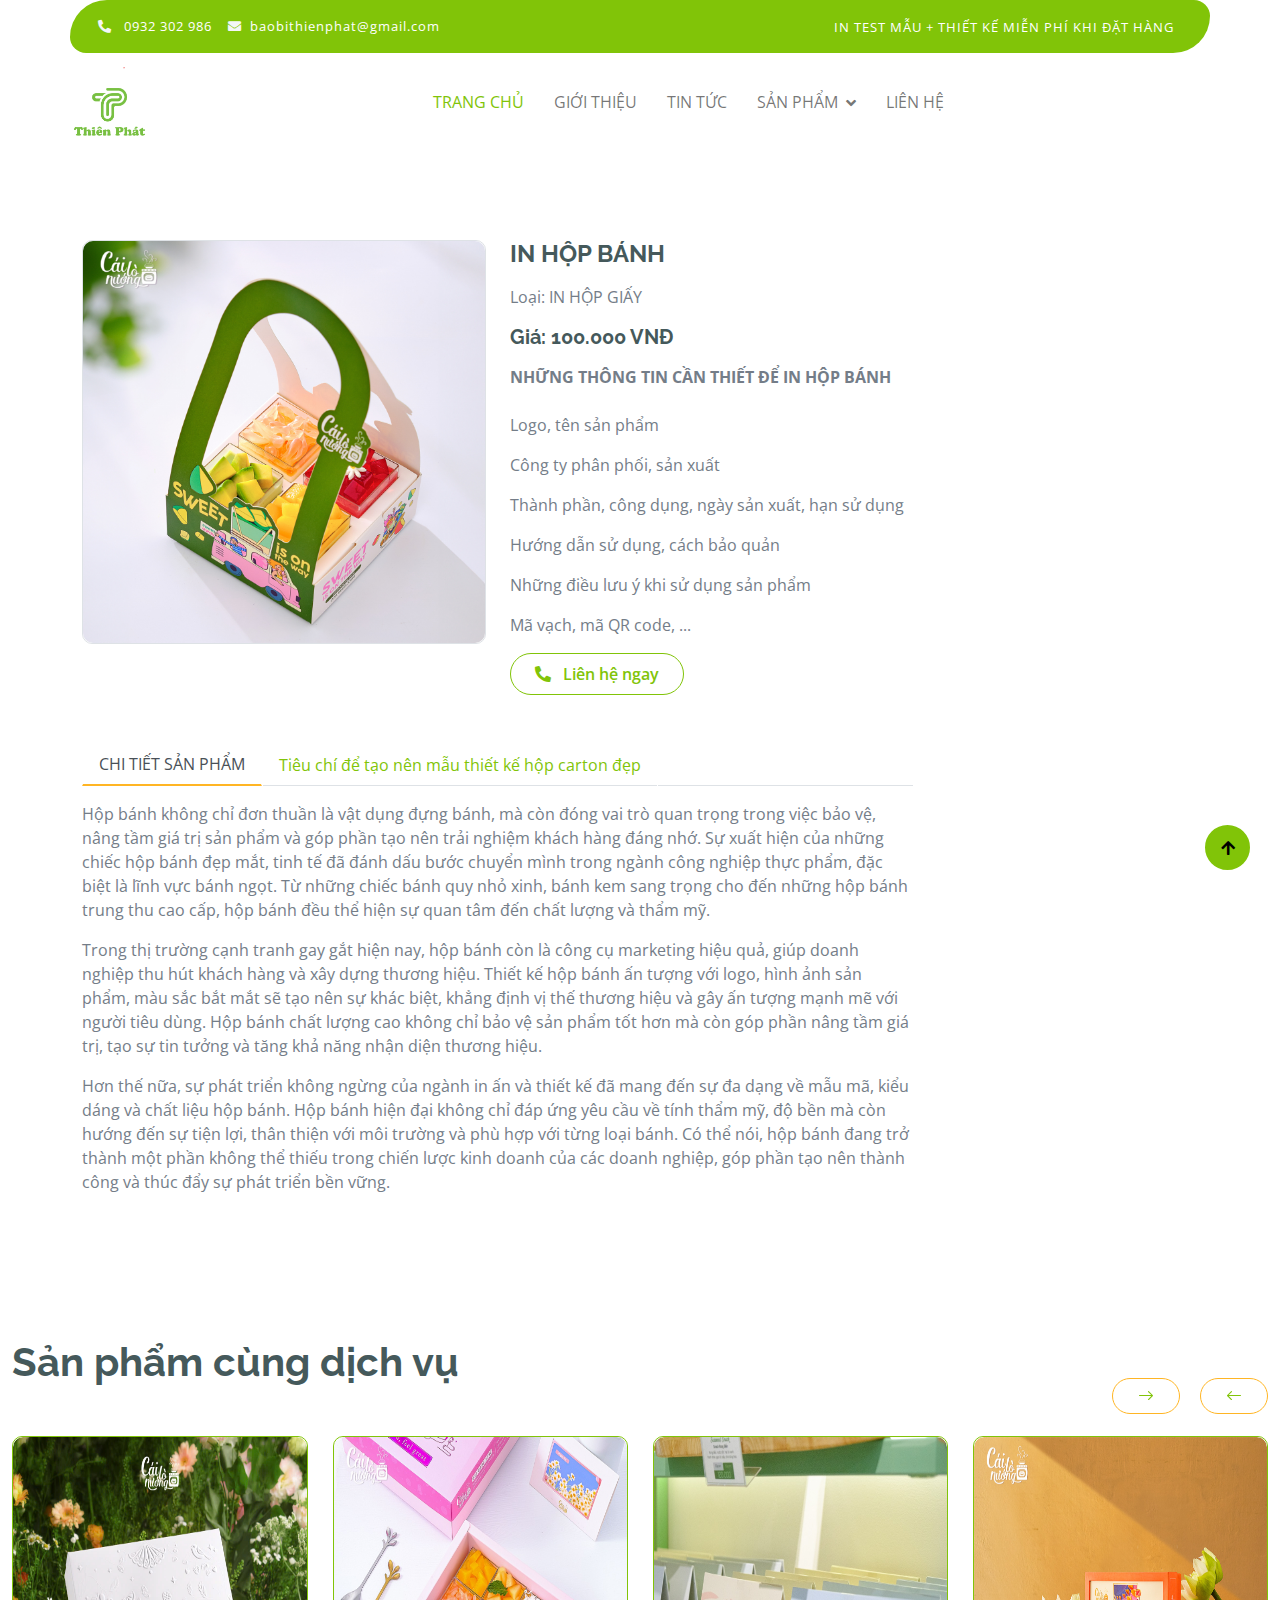
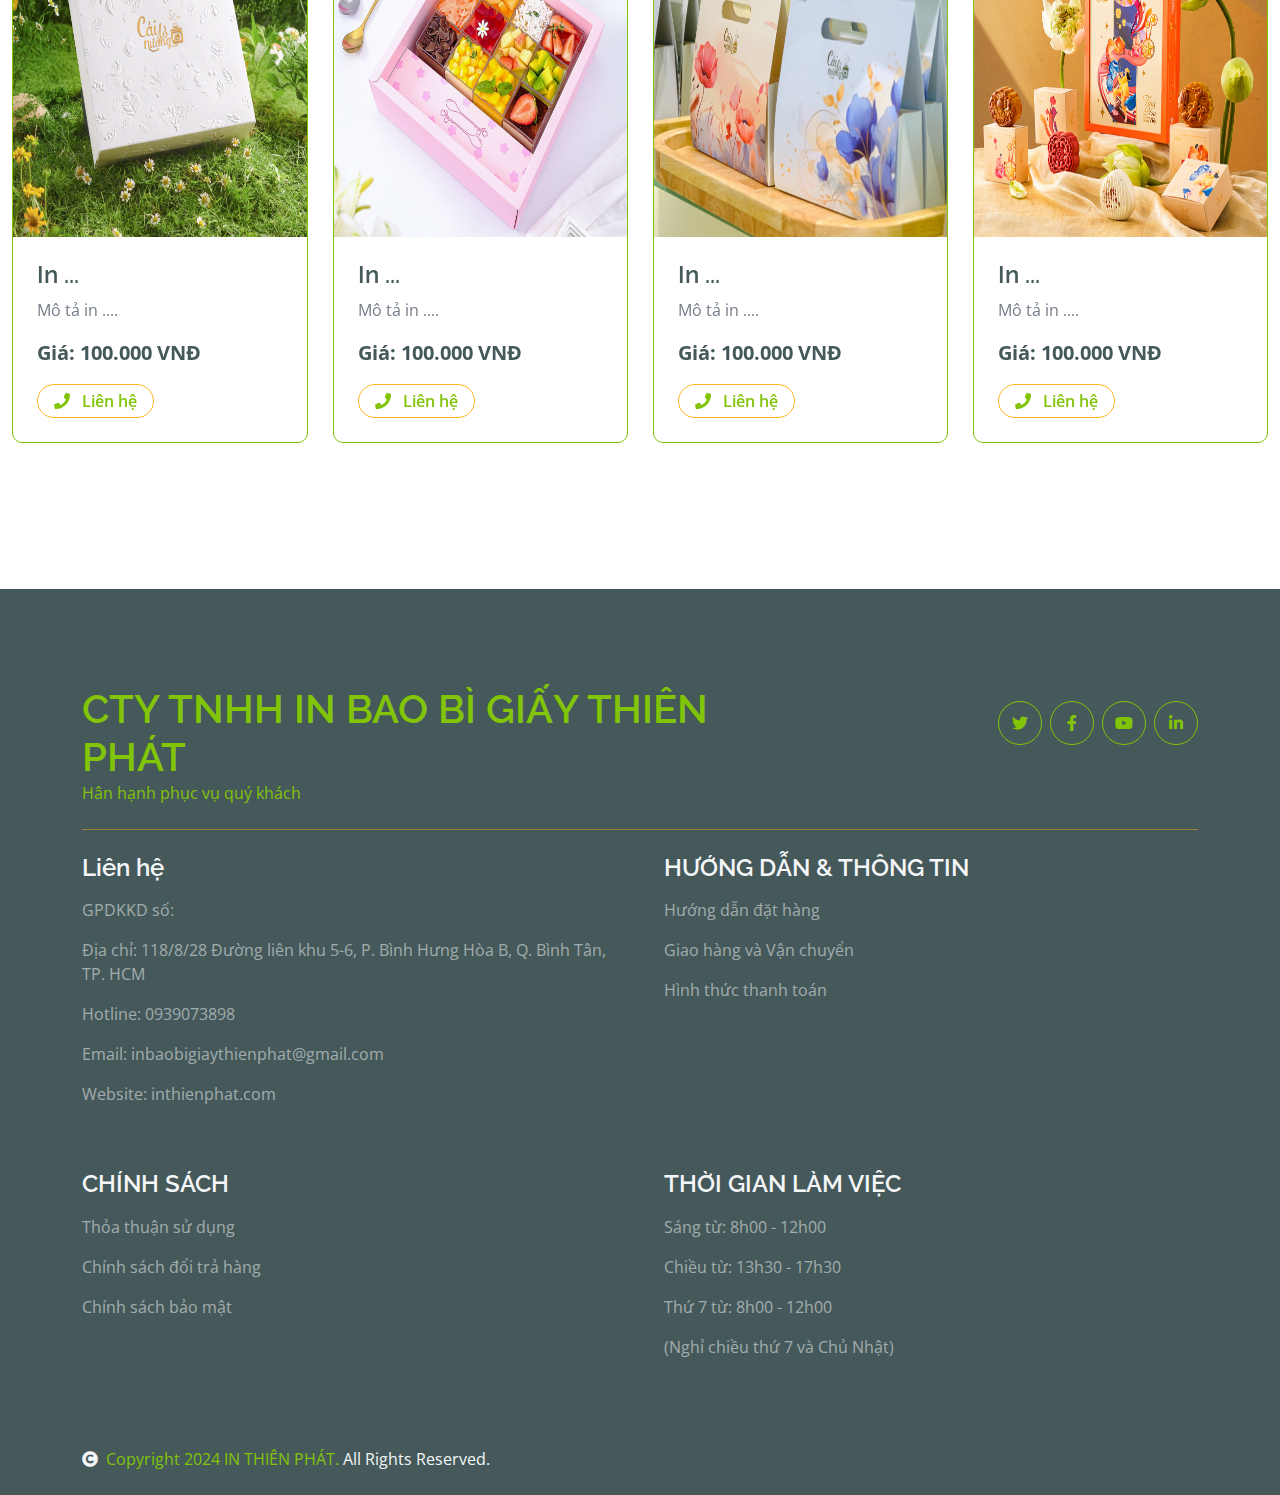
<file: hop-banh.html>
<!DOCTYPE html>
<html lang="en">

<head>
    <meta charset="utf-8">
    <title>Bao bì giấy thiên phát</title>
    <meta content="width=device-width, initial-scale=1.0" name="viewport">
    <meta content="" name="keywords">
    <meta content="" name="description">

    <!-- Google Web Fonts -->
    <link rel="preconnect" href="https://fonts.googleapis.com">
    <link rel="preconnect" href="https://fonts.gstatic.com" crossorigin>
    <link
        href="https://fonts.googleapis.com/css2?family=Open+Sans:wght@400;600&family=Raleway:wght@600;800&display=swap"
        rel="stylesheet">

    <!-- Icon Font Stylesheet -->
    <link rel="stylesheet" href="https://use.fontawesome.com/releases/v5.15.4/css/all.css" />
    <link href="https://cdn.jsdelivr.net/npm/bootstrap-icons@1.4.1/font/bootstrap-icons.css" rel="stylesheet">

    <!-- Libraries Stylesheet -->
    <link href="lib/lightbox/css/lightbox.min.css" rel="stylesheet">
    <link href="lib/owlcarousel/assets/owl.carousel.min.css" rel="stylesheet">


    <!-- Customized Bootstrap Stylesheet -->
    <link href="css/bootstrap.min.css" rel="stylesheet">

    <!-- Template Stylesheet -->
    <link href="css/style.css" rel="stylesheet">
</head>

<body>

    <!-- Spinner Start -->
    <div id="spinner"
        class="show w-100 vh-100 bg-white position-fixed translate-middle top-50 start-50  d-flex align-items-center justify-content-center">
        <div class="spinner-grow text-primary" role="status"></div>
    </div>
    <!-- Spinner End -->


    <!-- Navbar start -->
    <!-- Navbar start -->
    <div class="container-fluid fixed-top">
        <div class="container topbar bg-primary d-none d-lg-block">
            <div class="d-flex justify-content-between">
                <div class="top-info ps-2">
                    <small class="me-3"><i class="fas fa-phone-alt me-2 text-light"></i> <a href="#"
                            class="text-white">0932 302 986</a></small>
                    <small class="me-3"><i class="fas fa-envelope me-2 text-light"></i><a href="#"
                            class="text-white">baobithienphat@gmail.com</a></small>
                </div>
                <div class="top-link pe-2">
                    <a href="#" class="text-white"><small class="text-white mx-2">IN TEST MẪU + THIẾT KẾ MIỄN PHÍ KHI
                            ĐẶT HÀNG</small></a>
                </div>
            </div>
        </div>
        <div class="container px-0">
            <nav class="navbar navbar-light bg-white navbar-expand-xl">
                <a href="index.html" class="navbar-brand">
                    <img width="80px" src="img/logo.png" alt="Logo" class="img-fluid">
                </a>
                <button class="navbar-toggler py-2 px-3" type="button" data-bs-toggle="collapse"
                    data-bs-target="#navbarCollapse">
                    <span class="fa fa-bars text-primary"></span>
                </button>
                <div class="collapse navbar-collapse bg-white" id="navbarCollapse">
                    <div class="navbar-nav mx-auto">
                        <a href="index.html" class="nav-item nav-link active">TRANG CHỦ</a>
                        <a href="#" class="nav-item nav-link">GIỚI THIỆU</a>
                        <a href="#" class="nav-item nav-link">TIN TỨC</a>
                        <div class="nav-item dropdown">
                            <a href="#" class="nav-link dropdown-toggle" data-bs-toggle="dropdown">SẢN PHẨM</a>
                            <div class="dropdown-menu m-0 bg-primary rounded-0">
                                <a href="#" class="dropdown-item">In hộp giấy</a>
                                <a href="#" class="dropdown-item">In túi giấy</a>
                                <a href="#" class="dropdown-item">Sản phẩm khác</a>
                            </div>
                        </div>
                        <a href="#" class="nav-item nav-link">LIÊN HỆ</a>
                    </div>
                </div>
            </nav>
        </div>
    </div>
    <!-- Navbar End -->
    <!-- Navbar End -->


    <!-- Modal Search Start -->
    <div class="modal fade" id="searchModal" tabindex="-1" aria-labelledby="exampleModalLabel" aria-hidden="true">
        <div class="modal-dialog modal-fullscreen">
            <div class="modal-content rounded-0">
                <div class="modal-header">
                    <h5 class="modal-title" id="exampleModalLabel">Search by keyword</h5>
                    <button type="button" class="btn-close" data-bs-dismiss="modal" aria-label="Close"></button>
                </div>
                <div class="modal-body d-flex align-items-center">
                    <div class="input-group w-75 mx-auto d-flex">
                        <input type="search" class="form-control p-3" placeholder="keywords"
                            aria-describedby="search-icon-1">
                        <span id="search-icon-1" class="input-group-text p-3"><i class="fa fa-search"></i></span>
                    </div>
                </div>
            </div>
        </div>
    </div>
    <!-- Modal Search End -->


    <!-- Single Page Header start -->
    <div class="container-fluid py-5">
    </div>
    <!-- Single Page Header End -->


    <!-- Single Product Start -->
    <div class="container-fluid py-5 mt-5">
        <div class="container py-5">
            <div class="row g-4 mb-5">
                <div class="col-lg-8 col-xl-9">
                    <div class="row g-4">
                        <div class="col-lg-6">
                            <div class="border rounded">
                                <a href="#">
                                    <img src="img/hộp giấy/2.HỘP BÁNH/1.jpg" class="img-fluid rounded" alt="Image">
                                </a>
                            </div>
                        </div>
                        <div class="col-lg-6">
                            <h4 class="fw-bold mb-3">IN HỘP BÁNH</h4>
                            <p class="mb-3">Loại: IN HỘP GIẤY</p>
                            <h5 class="fw-bold mb-3">Giá: 100.000 VNĐ</h5>
                            <b>NHỮNG THÔNG TIN CẦN THIẾT ĐỂ IN HỘP BÁNH</b>
                            <br>
                            <br>
                            <p>Logo, tên sản phẩm</p>
                            <p>Công ty phân phối, sản xuất</p>
                            <p>Thành phần, công dụng, ngày sản xuất, hạn sử dụng</p>
                            <p>Hướng dẫn sử dụng, cách bảo quản</p>
                            <p>Những điều lưu ý khi sử dụng sản phẩm</p>
                            <p>Mã vạch, mã QR code, ...</p>
                            <a href="#" class="btn border border-primary rounded-pill px-4 py-2 mb-4 text-primary"><i
                                    class="fa fa-phone-alt me-2 text-primary"></i> Liên hệ ngay</a>
                        </div>
                        <div class="col-lg-12">
                            <nav>
                                <div class="nav nav-tabs mb-3">
                                    <button class="nav-link active border-white border-bottom-0" type="button"
                                        role="tab" id="nav-about-tab" data-bs-toggle="tab" data-bs-target="#nav-about"
                                        aria-controls="nav-about" aria-selected="true">CHI TIẾT SẢN PHẨM</button>
                                    <button class="nav-link border-white border-bottom-0" type="button" role="tab"
                                        id="nav-mission-tab" data-bs-toggle="tab" data-bs-target="#nav-mission"
                                        aria-controls="nav-mission" aria-selected="false">Tiêu chí để tạo nên mẫu thiết
                                        kế hộp carton đẹp</button>
                                </div>
                            </nav>
                            <div class="tab-content mb-5">
                                <div class="tab-pane active" id="nav-about" role="tabpanel"
                                    aria-labelledby="nav-about-tab">
                                    <p>Hộp bánh không chỉ đơn thuần là vật dụng đựng bánh, mà còn đóng vai trò quan
                                        trọng trong việc bảo vệ, nâng tầm giá trị sản phẩm và góp phần tạo nên trải
                                        nghiệm khách hàng đáng nhớ. Sự xuất hiện của những chiếc hộp bánh đẹp mắt, tinh
                                        tế đã đánh dấu bước chuyển mình trong ngành công nghiệp thực phẩm, đặc biệt là
                                        lĩnh vực bánh ngọt. Từ những chiếc bánh quy nhỏ xinh, bánh kem sang trọng cho
                                        đến những hộp bánh trung thu cao cấp, hộp bánh đều thể hiện sự quan tâm đến chất
                                        lượng và thẩm mỹ. </p>
                                    <p>Trong thị trường cạnh tranh gay gắt hiện nay, hộp bánh còn là công cụ marketing
                                        hiệu quả, giúp doanh nghiệp thu hút khách hàng và xây dựng thương hiệu. Thiết kế
                                        hộp bánh ấn tượng với logo, hình ảnh sản phẩm, màu sắc bắt mắt sẽ tạo nên sự
                                        khác biệt, khẳng định vị thế thương hiệu và gây ấn tượng mạnh mẽ với người tiêu
                                        dùng. Hộp bánh chất lượng cao không chỉ bảo vệ sản phẩm tốt hơn mà còn góp phần
                                        nâng tầm giá trị, tạo sự tin tưởng và tăng khả năng nhận diện thương hiệu.</p>
                                    <P>Hơn thế nữa, sự phát triển không ngừng của ngành in ấn và thiết kế đã mang đến sự
                                        đa dạng về mẫu mã, kiểu dáng và chất liệu hộp bánh. Hộp bánh hiện đại không chỉ
                                        đáp ứng yêu cầu về tính thẩm mỹ, độ bền mà còn hướng đến sự tiện lợi, thân thiện
                                        với môi trường và phù hợp với từng loại bánh. Có thể nói, hộp bánh đang trở
                                        thành một phần không thể thiếu trong chiến lược kinh doanh của các doanh nghiệp,
                                        góp phần tạo nên thành công và thúc đẩy sự phát triển bền vững.</P>
                                </div>
                                <div class="tab-pane" id="nav-mission" role="tabpanel"
                                    aria-labelledby="nav-mission-tab">
                                    <div class="d-flex">
                                        <div class="">
                                            <div class="d-flex justify-content-between">
                                                <h5>Kích thước:</h5>
                                            </div>
                                            <p> Kích thước hộp phải vừa vặn với bánh, không quá rộng cũng không quá
                                                chật. Hộp vừa vặn giúp bảo vệ bánh tốt hơn, tránh xô lệch, va đập trong
                                                quá trình vận chuyển. Cần có nhiều kích thước hộp để phù hợp với các
                                                loại bánh và số lượng bánh khác nhau.</p>
                                        </div>
                                    </div>
                                    <div class="d-flex">
                                        <div class="">
                                            <div class="d-flex justify-content-between">
                                                <h5>Màu sắc:</h5>
                                            </div>
                                            <p class="text-dark">Màu sắc cần phù hợp với loại bánh, phong cách thương
                                                hiệu và đối tượng khách hàng mục tiêu. Ngoài ra màu sắc cần làm nổi bật
                                                logo, thương hiệu và thông tin trên hộp bánh.</p>
                                        </div>
                                    </div>
                                    <div class="d-flex">
                                        <div class="d-flex">
                                            <div class="">
                                                <div class="d-flex justify-content-between">
                                                    <h5>Kiểu dáng:</h5>
                                                </div>
                                                <p class="text-dark">Có nhiều kiểu dáng hộp bánh khác nhau như hộp âm
                                                    dương, hộp nắp gài, hộp có quai xách, hộp cửa sổ,... Lựa chọn kiểu
                                                    dáng phù hợp với loại bánh và nhu cầu sử dụng. Kiểu dáng hộp cần đảm
                                                    bảo dễ đóng mở, dễ sử dụng và bảo quản bánh tốt.</p>
                                            </div>
                                        </div>
                                    </div>
                                    <div class="d-flex">
                                        <div class="d-flex">
                                            <div class="">
                                                <div class="d-flex justify-content-between">
                                                    <h5>Font chữ:</h5>
                                                </div>
                                                <p class="text-dark">Font chữ trên hộp carton cần rõ ràng, dễ đọc, thể
                                                    hiện đầy đủ thông tin cần thiết về sản phẩm, thương hiệu và hướng
                                                    dẫn sử dụng. Font chữ phù hợp góp phần tạo nên sự chuyên nghiệp,
                                                    tăng tính thẩm mỹ và giúp khách hàng dễ dàng tiếp nhận thông tin.
                                                </p>
                                            </div>
                                        </div>
                                    </div>
                                    <div class="d-flex">
                                        <div class="d-flex">
                                            <div class="">
                                                <div class="d-flex justify-content-between">
                                                    <h5>Chất liệu:</h5>
                                                </div>
                                                <p class="text-dark">Công nghệ in ấn phải đảm bảo hình ảnh sắc nét, màu
                                                    sắc trung thực, sống động. Lựa chọn công nghệ in ấn phù hợp với yêu
                                                    cầu thiết kế và chất liệu hộp bánh.
                                                </p>
                                            </div>
                                        </div>
                                    </div>
                                    <div class="d-flex">
                                        <div class="d-flex">
                                            <div class="">
                                                <div class="d-flex justify-content-between">
                                                    <h5>Gia công sau in:</h5>
                                                </div>
                                                <p class="text-dark">Các kỹ thuật gia công sau in như cán màng bóng/mờ,
                                                    ép kim, UV định hình,... giúp tăng tính thẩm mỹ, độ bền và giá trị
                                                    cho hộp bánh. Lựa chọn kỹ thuật gia công sau in phù hợp với chất
                                                    liệu và thiết kế hộp bánh.
                                                </p>
                                            </div>
                                        </div>
                                    </div>
                                </div>
                            </div>
                        </div>
                    </div>
                </div>
            </div>
        </div>
        <h1 class="fw-bold mb-0">Sản phẩm cùng dịch vụ</h1>
        <div class="vesitable">
            <div class="owl-carousel vegetable-carousel justify-content-center">
                <div class="border border-primary rounded position-relative vesitable-item">
                    <div class="vesitable-img">
                        <img src="img/hộp giấy/2.HỘP BÁNH/2.jpg" class="img-fluid w-100 rounded-top" alt="">
                    </div>
                    <div class="p-4 pb-0 rounded-bottom">
                        <h4>In ...</h4>
                        <p>Mô tả in ....</p>
                        <div class="d-flex justify-content-between flex-lg-wrap">
                            <p class="text-dark fs-5 fw-bold">Giá: 100.000 VNĐ</p>
                            <a href="#" class="btn border border-secondary rounded-pill px-3 py-1 mb-4 text-primary"><i
                                    class="fa fa-phone me-2 text-primary"></i> Liên hệ </a>
                        </div>
                    </div>
                </div>
                <div class="border border-primary rounded position-relative vesitable-item">
                    <div class="vesitable-img">
                        <img src="img/hộp giấy/2.HỘP BÁNH/3.jpg" class="img-fluid w-100 rounded-top" alt="">
                    </div>
                    <div class="p-4 pb-0 rounded-bottom">
                        <h4>In ...</h4>
                        <p>Mô tả in ....</p>
                        <div class="d-flex justify-content-between flex-lg-wrap">
                            <p class="text-dark fs-5 fw-bold">Giá: 100.000 VNĐ</p>
                            <a href="#" class="btn border border-secondary rounded-pill px-3 py-1 mb-4 text-primary"><i
                                    class="fa fa-phone me-2 text-primary"></i> Liên hệ </a>
                        </div>
                    </div>
                </div>
                <div class="border border-primary rounded position-relative vesitable-item">
                    <div class="vesitable-img">
                        <img src="img/hộp giấy/2.HỘP BÁNH/4.jpg" class="img-fluid w-100 rounded-top" alt="">
                    </div>
                    <div class="p-4 pb-0 rounded-bottom">
                        <h4>In ...</h4>
                        <p>Mô tả in ....</p>
                        <div class="d-flex justify-content-between flex-lg-wrap">
                            <p class="text-dark fs-5 fw-bold">Giá: 100.000 VNĐ</p>
                            <a href="#" class="btn border border-secondary rounded-pill px-3 py-1 mb-4 text-primary"><i
                                    class="fa fa-phone me-2 text-primary"></i> Liên hệ </a>
                        </div>
                    </div>
                </div>
                <div class="border border-primary rounded position-relative vesitable-item">
                    <div class="vesitable-img">
                        <img src="img/hộp giấy/2.HỘP BÁNH/5.jpg" class="img-fluid w-100 rounded-top" alt="">
                    </div>
                    <div class="p-4 pb-0 rounded-bottom">
                        <h4>In ...</h4>
                        <p>Mô tả in ....</p>
                        <div class="d-flex justify-content-between flex-lg-wrap">
                            <p class="text-dark fs-5 fw-bold">Giá: 100.000 VNĐ</p>
                            <a href="#" class="btn border border-secondary rounded-pill px-3 py-1 mb-4 text-primary"><i
                                    class="fa fa-phone me-2 text-primary"></i> Liên hệ </a>
                        </div>
                    </div>
                </div>
                <div class="border border-primary rounded position-relative vesitable-item">
                    <div class="vesitable-img">
                        <img src="img/hộp giấy/2.HỘP BÁNH/6.jpg" class="img-fluid w-100 rounded-top" alt="">
                    </div>
                    <div class="p-4 pb-0 rounded-bottom">
                        <h4>In ...</h4>
                        <p>Mô tả in ....</p>
                        <div class="d-flex justify-content-between flex-lg-wrap">
                            <p class="text-dark fs-5 fw-bold">Giá: 100.000 VNĐ</p>
                            <a href="#" class="btn border border-secondary rounded-pill px-3 py-1 mb-4 text-primary"><i
                                    class="fa fa-phone me-2 text-primary"></i> Liên hệ </a>
                        </div>
                    </div>
                </div>
                <div class="border border-primary rounded position-relative vesitable-item">
                    <div class="vesitable-img">
                        <img src="img/hộp giấy/2.HỘP BÁNH/7.jpg" class="img-fluid w-100 rounded-top" alt="">
                    </div>
                    <div class="p-4 pb-0 rounded-bottom">
                        <h4>In ...</h4>
                        <p>Mô tả in ....</p>
                        <div class="d-flex justify-content-between flex-lg-wrap">
                            <p class="text-dark fs-5 fw-bold">Giá: 100.000 VNĐ</p>
                            <a href="#" class="btn border border-secondary rounded-pill px-3 py-1 mb-4 text-primary"><i
                                    class="fa fa-phone me-2 text-primary"></i> Liên hệ </a>
                        </div>
                    </div>
                </div>
                <div class="border border-primary rounded position-relative vesitable-item">
                    <div class="vesitable-img">
                        <img src="img/hộp giấy/2.HỘP BÁNH/8.jpg" class="img-fluid w-100 rounded-top" alt="">
                    </div>
                    <div class="p-4 pb-0 rounded-bottom">
                        <h4>In ...</h4>
                        <p>Mô tả in ....</p>
                        <div class="d-flex justify-content-between flex-lg-wrap">
                            <p class="text-dark fs-5 fw-bold">Giá: 100.000 VNĐ</p>
                            <a href="#" class="btn border border-secondary rounded-pill px-3 py-1 mb-4 text-primary"><i
                                    class="fa fa-phone me-2 text-primary"></i> Liên hệ </a>
                        </div>
                    </div>
                </div>
                <div class="border border-primary rounded position-relative vesitable-item">
                    <div class="vesitable-img">
                        <img src="img/hộp giấy/2.HỘP BÁNH/9.jpg" class="img-fluid w-100 rounded-top" alt="">
                    </div>
                    <div class="p-4 pb-0 rounded-bottom">
                        <h4>In ...</h4>
                        <p>Mô tả in ....</p>
                        <div class="d-flex justify-content-between flex-lg-wrap">
                            <p class="text-dark fs-5 fw-bold">Giá: 100.000 VNĐ</p>
                            <a href="#" class="btn border border-secondary rounded-pill px-3 py-1 mb-4 text-primary"><i
                                    class="fa fa-phone me-2 text-primary"></i> Liên hệ </a>
                        </div>
                    </div>
                </div>
                <div class="border border-primary rounded position-relative vesitable-item">
                    <div class="vesitable-img">
                        <img src="img/hộp giấy/2.HỘP BÁNH/10.jpg" class="img-fluid w-100 rounded-top" alt="">
                    </div>
                    <div class="p-4 pb-0 rounded-bottom">
                        <h4>In ...</h4>
                        <p>Mô tả in ....</p>
                        <div class="d-flex justify-content-between flex-lg-wrap">
                            <p class="text-dark fs-5 fw-bold">Giá: 100.000 VNĐ</p>
                            <a href="#" class="btn border border-secondary rounded-pill px-3 py-1 mb-4 text-primary"><i
                                    class="fa fa-phone me-2 text-primary"></i> Liên hệ </a>
                        </div>
                    </div>
                </div>
                <div class="border border-primary rounded position-relative vesitable-item">
                    <div class="vesitable-img">
                        <img src="img/hộp giấy/2.HỘP BÁNH/11.jpg" class="img-fluid w-100 rounded-top" alt="">
                    </div>
                    <div class="p-4 pb-0 rounded-bottom">
                        <h4>In ...</h4>
                        <p>Mô tả in ....</p>
                        <div class="d-flex justify-content-between flex-lg-wrap">
                            <p class="text-dark fs-5 fw-bold">Giá: 100.000 VNĐ</p>
                            <a href="#" class="btn border border-secondary rounded-pill px-3 py-1 mb-4 text-primary"><i
                                    class="fa fa-phone me-2 text-primary"></i> Liên hệ </a>
                        </div>
                    </div>
                </div>
                <div class="border border-primary rounded position-relative vesitable-item">
                    <div class="vesitable-img">
                        <img src="img/hộp giấy/2.HỘP BÁNH/12.jpg" class="img-fluid w-100 rounded-top" alt="">
                    </div>
                    <div class="p-4 pb-0 rounded-bottom">
                        <h4>In ...</h4>
                        <p>Mô tả in ....</p>
                        <div class="d-flex justify-content-between flex-lg-wrap">
                            <p class="text-dark fs-5 fw-bold">Giá: 100.000 VNĐ</p>
                            <a href="#" class="btn border border-secondary rounded-pill px-3 py-1 mb-4 text-primary"><i
                                    class="fa fa-phone me-2 text-primary"></i> Liên hệ </a>
                        </div>
                    </div>
                </div>
                <div class="border border-primary rounded position-relative vesitable-item">
                    <div class="vesitable-img">
                        <img src="img/hộp giấy/2.HỘP BÁNH/13.jpg" class="img-fluid w-100 rounded-top" alt="">
                    </div>
                    <div class="p-4 pb-0 rounded-bottom">
                        <h4>In ...</h4>
                        <p>Mô tả in ....</p>
                        <div class="d-flex justify-content-between flex-lg-wrap">
                            <p class="text-dark fs-5 fw-bold">Giá: 100.000 VNĐ</p>
                            <a href="#" class="btn border border-secondary rounded-pill px-3 py-1 mb-4 text-primary"><i
                                    class="fa fa-phone me-2 text-primary"></i> Liên hệ </a>
                        </div>
                    </div>
                </div>
                <div class="border border-primary rounded position-relative vesitable-item">
                    <div class="vesitable-img">
                        <img src="img/hộp giấy/2.HỘP BÁNH/14.jpg" class="img-fluid w-100 rounded-top" alt="">
                    </div>
                    <div class="p-4 pb-0 rounded-bottom">
                        <h4>In ...</h4>
                        <p>Mô tả in ....</p>
                        <div class="d-flex justify-content-between flex-lg-wrap">
                            <p class="text-dark fs-5 fw-bold">Giá: 100.000 VNĐ</p>
                            <a href="#" class="btn border border-secondary rounded-pill px-3 py-1 mb-4 text-primary"><i
                                    class="fa fa-phone me-2 text-primary"></i> Liên hệ </a>
                        </div>
                    </div>
                </div>
                <div class="border border-primary rounded position-relative vesitable-item">
                    <div class="vesitable-img">
                        <img src="img/hộp giấy/2.HỘP BÁNH/15.jpg" class="img-fluid w-100 rounded-top" alt="">
                    </div>
                    <div class="p-4 pb-0 rounded-bottom">
                        <h4>In ...</h4>
                        <p>Mô tả in ....</p>
                        <div class="d-flex justify-content-between flex-lg-wrap">
                            <p class="text-dark fs-5 fw-bold">Giá: 100.000 VNĐ</p>
                            <a href="#" class="btn border border-secondary rounded-pill px-3 py-1 mb-4 text-primary"><i
                                    class="fa fa-phone me-2 text-primary"></i> Liên hệ </a>
                        </div>
                    </div>
                </div>
                <div class="border border-primary rounded position-relative vesitable-item">
                    <div class="vesitable-img">
                        <img src="img/hộp giấy/2.HỘP BÁNH/16.jpg" class="img-fluid w-100 rounded-top" alt="">
                    </div>
                    <div class="p-4 pb-0 rounded-bottom">
                        <h4>In ...</h4>
                        <p>Mô tả in ....</p>
                        <div class="d-flex justify-content-between flex-lg-wrap">
                            <p class="text-dark fs-5 fw-bold">Giá: 100.000 VNĐ</p>
                            <a href="#" class="btn border border-secondary rounded-pill px-3 py-1 mb-4 text-primary"><i
                                    class="fa fa-phone me-2 text-primary"></i> Liên hệ </a>
                        </div>
                    </div>
                </div>
                <div class="border border-primary rounded position-relative vesitable-item">
                    <div class="vesitable-img">
                        <img src="img/hộp giấy/2.HỘP BÁNH/17.jpg" class="img-fluid w-100 rounded-top" alt="">
                    </div>
                    <div class="p-4 pb-0 rounded-bottom">
                        <h4>In ...</h4>
                        <p>Mô tả in ....</p>
                        <div class="d-flex justify-content-between flex-lg-wrap">
                            <p class="text-dark fs-5 fw-bold">Giá: 100.000 VNĐ</p>
                            <a href="#" class="btn border border-secondary rounded-pill px-3 py-1 mb-4 text-primary"><i
                                    class="fa fa-phone me-2 text-primary"></i> Liên hệ </a>
                        </div>
                    </div>
                </div>
                <div class="border border-primary rounded position-relative vesitable-item">
                    <div class="vesitable-img">
                        <img src="img/hộp giấy/2.HỘP BÁNH/18.jpg" class="img-fluid w-100 rounded-top" alt="">
                    </div>
                    <div class="p-4 pb-0 rounded-bottom">
                        <h4>In ...</h4>
                        <p>Mô tả in ....</p>
                        <div class="d-flex justify-content-between flex-lg-wrap">
                            <p class="text-dark fs-5 fw-bold">Giá: 100.000 VNĐ</p>
                            <a href="#" class="btn border border-secondary rounded-pill px-3 py-1 mb-4 text-primary"><i
                                    class="fa fa-phone me-2 text-primary"></i> Liên hệ </a>
                        </div>
                    </div>
                </div>
            </div>
        </div>
    </div>
    </div>
    <!-- Single Product End -->


    <!-- Footer Start -->
    <div class="container-fluid bg-dark text-white-50 footer pt-5 mt-5">
        <div class="container py-5">
            <div class="pb-4 mb-4" style="border-bottom: 1px solid rgba(226, 175, 24, 0.5) ;">
                <div class="row g-4">
                    <div class="col-lg-8">
                        <a href="#">
                            <h1 class="text-primary mb-0">CTY TNHH IN BAO BÌ GIẤY THIÊN PHÁT</h1>
                            <p class="text-primary mb-0">Hân hạnh phục vụ quý khách</p>
                        </a>
                    </div>
                    <div class="col-lg-4">
                        <div class="d-flex justify-content-end pt-3">
                            <a class="btn  btn-outline-primary me-2 btn-md-square rounded-circle" href=""><i
                                    class="fab fa-twitter"></i></a>
                            <a class="btn btn-outline-primary me-2 btn-md-square rounded-circle" href=""><i
                                    class="fab fa-facebook-f"></i></a>
                            <a class="btn btn-outline-primary me-2 btn-md-square rounded-circle" href=""><i
                                    class="fab fa-youtube"></i></a>
                            <a class="btn btn-outline-primary btn-md-square rounded-circle" href=""><i
                                    class="fab fa-linkedin-in"></i></a>
                        </div>
                    </div>
                </div>
            </div>
            <div class="row g-5">
                <div class="col-lg-6 col-md-6">
                    <div class="d-flex flex-column text-start footer-item">
                        <h4 class="text-light mb-3">Liên hệ</h4>
                        <p>GPDKKD số: </p>
                        <p>Địa chỉ: 118/8/28 Đường liên khu 5-6, P. Bình Hưng Hòa B,
                            Q. Bình Tân, TP. HCM</p>
                        <p>Hotline: 0939073898</p>
                        <p>Email: inbaobigiaythienphat@gmail.com</p>
                        <p>Website: inthienphat.com </p>
                    </div>
                </div>
                <div class="col-lg-6 col-md-6">
                    <div class="d-flex flex-column text-start footer-item">
                        <h4 class="text-light mb-3">HƯỚNG DẪN & THÔNG TIN</h4>
                        <p>Hướng dẫn đặt hàng</p>
                        <p>Giao hàng và Vận chuyển</p>
                        <p>Hình thức thanh toán</p>
                    </div>
                </div>
                <div class="col-lg-6 col-md-6">
                    <div class="d-flex flex-column text-start footer-item">
                        <h4 class="text-light mb-3">CHÍNH SÁCH</h4>
                        <p>Thỏa thuận sử dụng</p>
                        <p>Chính sách đổi trả hàng</p>
                        <p>Chính sách bảo mật</p>
                    </div>
                </div>
                <div class="col-lg-6 col-md-6">
                    <div class="footer-item">
                        <h4 class="text-light mb-3">THỜI GIAN LÀM VIỆC</h4>
                        <p>Sáng từ: 8h00 - 12h00</p>
                        <p>Chiều từ: 13h30 - 17h30</p>
                        <p>Thứ 7 từ: 8h00 - 12h00</p>
                        <p>(Nghỉ chiều thứ 7 và Chủ Nhật)</p>
                    </div>
                </div>
            </div>
        </div>
    </div>
    <!-- Footer End -->

    <!-- Copyright Start -->
    <div class="container-fluid copyright bg-dark py-4">
        <div class="container">
            <div class="row">
                <div class="col-md-6 text-center text-md-start mb-3 mb-md-0">
                    <span class="text-light"><a href="#"><i class="fas fa-copyright text-light me-2"></i>Copyright 2024
                            IN THIÊN PHÁT.</a> All Rights Reserved.</span>
                </div>
            </div>
        </div>
    </div>
    <!-- Copyright End -->


    <!-- Back to Top -->
    <a href="#" class="btn btn-primary border-3 border-primary rounded-circle back-to-top"><i
            class="fa fa-arrow-up"></i></a>


    <!-- JavaScript Libraries -->
    <script src="https://ajax.googleapis.com/ajax/libs/jquery/3.6.4/jquery.min.js"></script>
    <script src="https://cdn.jsdelivr.net/npm/bootstrap@5.0.0/dist/js/bootstrap.bundle.min.js"></script>
    <script src="lib/easing/easing.min.js"></script>
    <script src="lib/waypoints/waypoints.min.js"></script>
    <script src="lib/lightbox/js/lightbox.min.js"></script>
    <script src="lib/owlcarousel/owl.carousel.min.js"></script>

    <!-- Template Javascript -->
    <script src="js/main.js"></script>
</body>

</html>
</file>
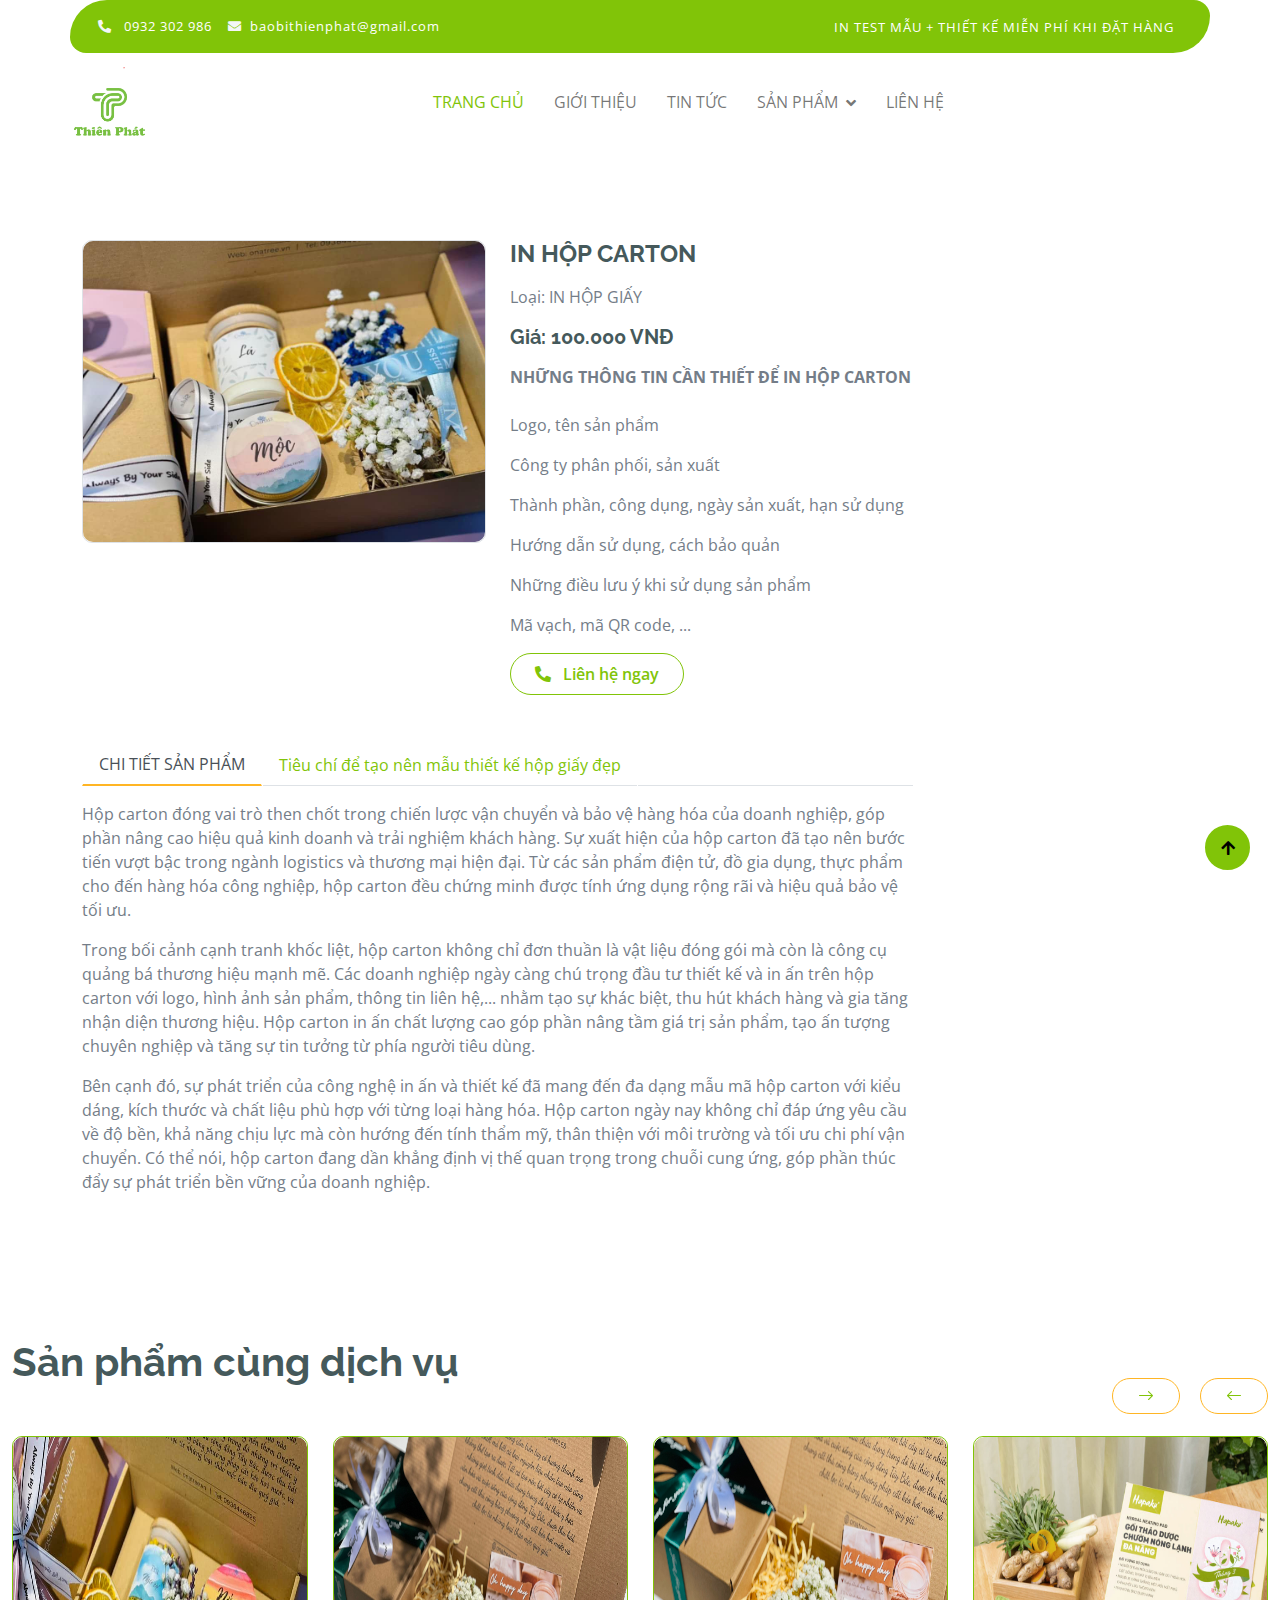
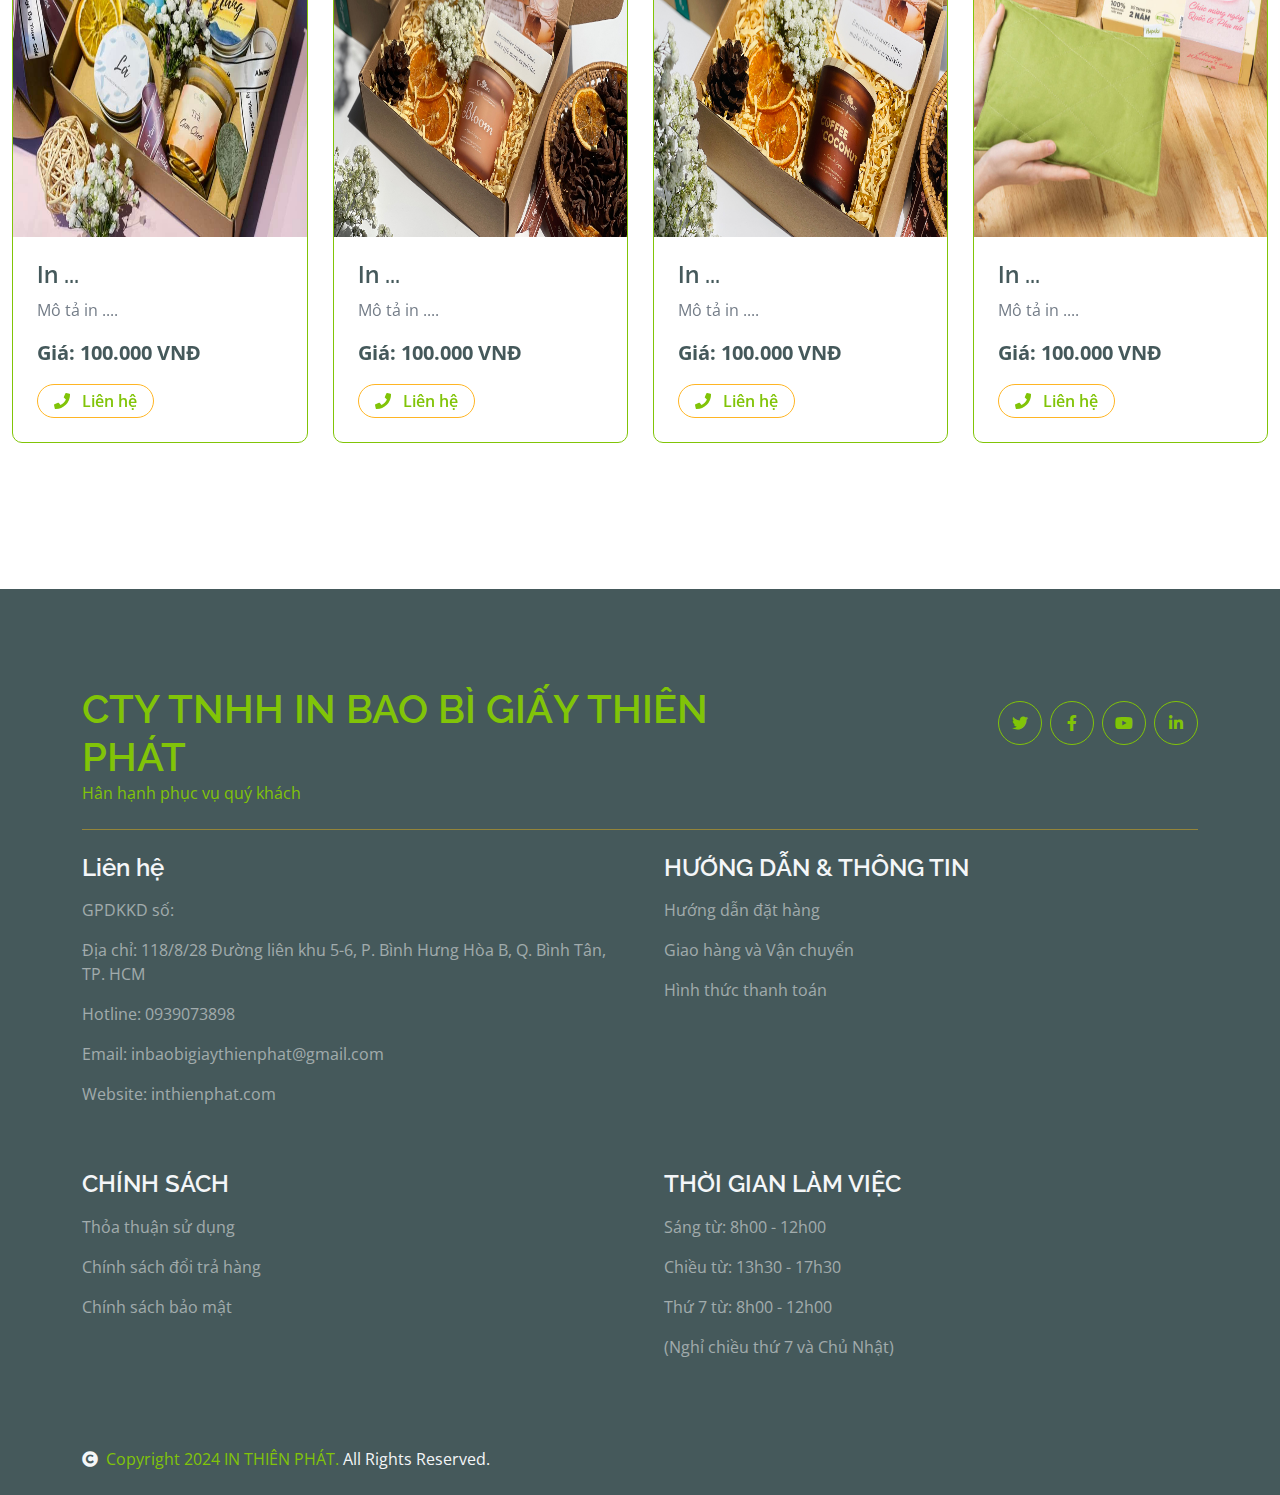
<file: hop-carton.html>
<!DOCTYPE html>
<html lang="en">

<head>
    <meta charset="utf-8">
    <title>Bao bì giấy thiên phát</title>
    <meta content="width=device-width, initial-scale=1.0" name="viewport">
    <meta content="" name="keywords">
    <meta content="" name="description">

    <!-- Google Web Fonts -->
    <link rel="preconnect" href="https://fonts.googleapis.com">
    <link rel="preconnect" href="https://fonts.gstatic.com" crossorigin>
    <link
        href="https://fonts.googleapis.com/css2?family=Open+Sans:wght@400;600&family=Raleway:wght@600;800&display=swap"
        rel="stylesheet">

    <!-- Icon Font Stylesheet -->
    <link rel="stylesheet" href="https://use.fontawesome.com/releases/v5.15.4/css/all.css" />
    <link href="https://cdn.jsdelivr.net/npm/bootstrap-icons@1.4.1/font/bootstrap-icons.css" rel="stylesheet">

    <!-- Libraries Stylesheet -->
    <link href="lib/lightbox/css/lightbox.min.css" rel="stylesheet">
    <link href="lib/owlcarousel/assets/owl.carousel.min.css" rel="stylesheet">


    <!-- Customized Bootstrap Stylesheet -->
    <link href="css/bootstrap.min.css" rel="stylesheet">

    <!-- Template Stylesheet -->
    <link href="css/style.css" rel="stylesheet">
</head>

<body>

    <!-- Spinner Start -->
    <div id="spinner"
        class="show w-100 vh-100 bg-white position-fixed translate-middle top-50 start-50  d-flex align-items-center justify-content-center">
        <div class="spinner-grow text-primary" role="status"></div>
    </div>
    <!-- Spinner End -->


    <!-- Navbar start -->
    <!-- Navbar start -->
    <div class="container-fluid fixed-top">
        <div class="container topbar bg-primary d-none d-lg-block">
            <div class="d-flex justify-content-between">
                <div class="top-info ps-2">
                    <small class="me-3"><i class="fas fa-phone-alt me-2 text-light"></i> <a href="#"
                            class="text-white">0932 302 986</a></small>
                    <small class="me-3"><i class="fas fa-envelope me-2 text-light"></i><a href="#"
                            class="text-white">baobithienphat@gmail.com</a></small>
                </div>
                <div class="top-link pe-2">
                    <a href="#" class="text-white"><small class="text-white mx-2">IN TEST MẪU + THIẾT KẾ MIỄN PHÍ KHI
                            ĐẶT HÀNG</small></a>
                </div>
            </div>
        </div>
        <div class="container px-0">
            <nav class="navbar navbar-light bg-white navbar-expand-xl">
                <a href="index.html" class="navbar-brand">
                    <img width="80px" src="img/logo.png" alt="Logo" class="img-fluid">
                </a>
                <button class="navbar-toggler py-2 px-3" type="button" data-bs-toggle="collapse"
                    data-bs-target="#navbarCollapse">
                    <span class="fa fa-bars text-primary"></span>
                </button>
                <div class="collapse navbar-collapse bg-white" id="navbarCollapse">
                    <div class="navbar-nav mx-auto">
                        <a href="index.html" class="nav-item nav-link active">TRANG CHỦ</a>
                        <a href="#" class="nav-item nav-link">GIỚI THIỆU</a>
                        <a href="#" class="nav-item nav-link">TIN TỨC</a>
                        <div class="nav-item dropdown">
                            <a href="#" class="nav-link dropdown-toggle" data-bs-toggle="dropdown">SẢN PHẨM</a>
                            <div class="dropdown-menu m-0 bg-primary rounded-0">
                                <a href="#" class="dropdown-item">In hộp giấy</a>
                                <a href="#" class="dropdown-item">In túi giấy</a>
                                <a href="#" class="dropdown-item">Sản phẩm khác</a>
                            </div>
                        </div>
                        <a href="#" class="nav-item nav-link">LIÊN HỆ</a>
                    </div>
                </div>
            </nav>
        </div>
    </div>
    <!-- Navbar End -->
    <!-- Navbar End -->


    <!-- Modal Search Start -->
    <div class="modal fade" id="searchModal" tabindex="-1" aria-labelledby="exampleModalLabel" aria-hidden="true">
        <div class="modal-dialog modal-fullscreen">
            <div class="modal-content rounded-0">
                <div class="modal-header">
                    <h5 class="modal-title" id="exampleModalLabel">Search by keyword</h5>
                    <button type="button" class="btn-close" data-bs-dismiss="modal" aria-label="Close"></button>
                </div>
                <div class="modal-body d-flex align-items-center">
                    <div class="input-group w-75 mx-auto d-flex">
                        <input type="search" class="form-control p-3" placeholder="keywords"
                            aria-describedby="search-icon-1">
                        <span id="search-icon-1" class="input-group-text p-3"><i class="fa fa-search"></i></span>
                    </div>
                </div>
            </div>
        </div>
    </div>
    <!-- Modal Search End -->


    <!-- Single Page Header start -->
    <div class="container-fluid py-5">
    </div>
    <!-- Single Page Header End -->


    <!-- Single Product Start -->
    <div class="container-fluid py-5 mt-5">
        <div class="container py-5">
            <div class="row g-4 mb-5">
                <div class="col-lg-8 col-xl-9">
                    <div class="row g-4">
                        <div class="col-lg-6">
                            <div class="border rounded">
                                <a href="#">
                                    <img src="img/hộp giấy/1. HỘP CARTON/1.jpg" class="img-fluid rounded" alt="Image">
                                </a>
                            </div>
                        </div>
                        <div class="col-lg-6">
                            <h4 class="fw-bold mb-3">IN HỘP CARTON</h4>
                            <p class="mb-3">Loại: IN HỘP GIẤY</p>
                            <h5 class="fw-bold mb-3">Giá: 100.000 VNĐ</h5>
                            <b>NHỮNG THÔNG TIN CẦN THIẾT ĐỂ IN HỘP CARTON</b>
                            <br>
                            <br>
                            <p>Logo, tên sản phẩm</p>
                            <p>Công ty phân phối, sản xuất</p>
                            <p>Thành phần, công dụng, ngày sản xuất, hạn sử dụng</p>
                            <p>Hướng dẫn sử dụng, cách bảo quản</p>
                            <p>Những điều lưu ý khi sử dụng sản phẩm</p>
                            <p>Mã vạch, mã QR code, ...</p>
                            <a href="#" class="btn border border-primary rounded-pill px-4 py-2 mb-4 text-primary"><i
                                    class="fa fa-phone-alt me-2 text-primary"></i> Liên hệ ngay</a>
                        </div>
                        <div class="col-lg-12">
                            <nav>
                                <div class="nav nav-tabs mb-3">
                                    <button class="nav-link active border-white border-bottom-0" type="button"
                                        role="tab" id="nav-about-tab" data-bs-toggle="tab" data-bs-target="#nav-about"
                                        aria-controls="nav-about" aria-selected="true">CHI TIẾT SẢN PHẨM</button>
                                    <button class="nav-link border-white border-bottom-0" type="button" role="tab"
                                        id="nav-mission-tab" data-bs-toggle="tab" data-bs-target="#nav-mission"
                                        aria-controls="nav-mission" aria-selected="false">Tiêu chí để tạo nên mẫu thiết
                                        kế hộp giấy đẹp</button>
                                </div>
                            </nav>
                            <div class="tab-content mb-5">
                                <div class="tab-pane active" id="nav-about" role="tabpanel"
                                    aria-labelledby="nav-about-tab">
                                    <p>Hộp carton đóng vai trò then chốt trong chiến lược vận chuyển và bảo vệ hàng hóa
                                        của doanh nghiệp, góp phần nâng cao hiệu quả kinh doanh và trải nghiệm khách
                                        hàng. Sự xuất hiện của hộp carton đã tạo nên bước tiến vượt bậc trong ngành
                                        logistics và thương mại hiện đại. Từ các sản phẩm điện tử, đồ gia dụng, thực
                                        phẩm cho đến hàng hóa công nghiệp, hộp carton đều chứng minh được tính ứng dụng
                                        rộng rãi và hiệu quả bảo vệ tối ưu. </p>
                                    <p>
                                        Trong bối cảnh cạnh tranh khốc liệt, hộp carton không chỉ đơn thuần là vật liệu
                                        đóng gói mà còn là công cụ quảng bá thương hiệu mạnh mẽ. Các doanh nghiệp ngày
                                        càng chú trọng đầu tư thiết kế và in ấn trên hộp carton với logo, hình ảnh sản
                                        phẩm, thông tin liên hệ,... nhằm tạo sự khác biệt, thu hút khách hàng và gia
                                        tăng nhận diện thương hiệu. Hộp carton in ấn chất lượng cao góp phần nâng tầm
                                        giá trị sản phẩm, tạo ấn tượng chuyên nghiệp và tăng sự tin tưởng từ phía người
                                        tiêu dùng.</p>
                                    <P>Bên cạnh đó, sự phát triển của công nghệ in ấn và thiết kế đã mang đến đa dạng
                                        mẫu mã hộp carton với kiểu dáng, kích thước và chất liệu phù hợp với từng loại
                                        hàng hóa. Hộp carton ngày nay không chỉ đáp ứng yêu cầu về độ bền, khả năng chịu
                                        lực mà còn hướng đến tính thẩm mỹ, thân thiện với môi trường và tối ưu chi phí
                                        vận chuyển. Có thể nói, hộp carton đang dần khẳng định vị thế quan trọng trong
                                        chuỗi cung ứng, góp phần thúc đẩy sự phát triển bền vững của doanh nghiệp.</P>
                                </div>
                                <div class="tab-pane" id="nav-mission" role="tabpanel"
                                    aria-labelledby="nav-mission-tab">
                                    <div class="d-flex">
                                        <div class="">
                                            <div class="d-flex justify-content-between">
                                                <h5>Kích thước:</h5>
                                            </div>
                                            <p>Việc lựa chọn kích thước hộp carton phù hợp với sản phẩm là vô cùng quan
                                                trọng. Hộp carton vừa vặn sẽ giúp bảo vệ sản phẩm tốt hơn, tiết kiệm chi
                                                phí vận chuyển và tạo ấn tượng chuyên nghiệp. Doanh nghiệp cần cung cấp
                                                thông tin chính xác về kích thước sản phẩm để cơ sở sản xuất thiết kế
                                                hộp carton đáp ứng đúng nhu cầu. </p>
                                        </div>
                                    </div>
                                    <div class="d-flex">
                                        <div class="">
                                            <div class="d-flex justify-content-between">
                                                <h5>Màu sắc:</h5>
                                            </div>
                                            <p class="text-dark">Màu sắc hộp carton góp phần tạo nên sức hút và thể hiện
                                                tính thẩm mỹ. Lựa chọn màu sắc phù hợp với thương hiệu, sản phẩm và đối
                                                tượng khách hàng sẽ giúp thu hút sự chú ý, tạo ấn tượng ban đầu tốt và
                                                tăng khả năng nhận diện thương hiệu. </p>
                                        </div>
                                    </div>
                                    <div class="d-flex">
                                        <div class="d-flex">
                                            <div class="">
                                                <div class="d-flex justify-content-between">
                                                    <h5>Kiểu dáng:</h5>
                                                </div>
                                                <p class="text-dark">Kiểu dáng hộp carton đa dạng, từ hộp nắp gài, hộp
                                                    âm dương, hộp bế lỗ,... lựa chọn kiểu dáng phù hợp với sản phẩm và
                                                    mục đích sử dụng sẽ tối ưu hóa công năng, tăng tính thẩm mỹ và tạo
                                                    sự khác biệt.</p>
                                            </div>
                                        </div>
                                    </div>
                                    <div class="d-flex">
                                        <div class="d-flex">
                                            <div class="">
                                                <div class="d-flex justify-content-between">
                                                    <h5>Font chữ:</h5>
                                                </div>
                                                <p class="text-dark">Font chữ trên hộp carton cần rõ ràng, dễ đọc, thể
                                                    hiện đầy đủ thông tin cần thiết về sản phẩm, thương hiệu và hướng
                                                    dẫn sử dụng. Font chữ phù hợp góp phần tạo nên sự chuyên nghiệp,
                                                    tăng tính thẩm mỹ và giúp khách hàng dễ dàng tiếp nhận thông tin.
                                                </p>
                                            </div>
                                        </div>
                                    </div>
                                    <div class="d-flex">
                                        <div class="d-flex">
                                            <div class="">
                                                <div class="d-flex justify-content-between">
                                                    <h5>Chất liệu:</h5>
                                                </div>
                                                <p class="text-dark">Chất liệu carton ảnh hưởng đến độ bền, khả năng
                                                    chịu lực và tính thẩm mỹ của hộp. Tùy thuộc vào đặc điểm sản phẩm và
                                                    yêu cầu vận chuyển, doanh nghiệp có thể lựa chọn các loại carton 3
                                                    lớp, 5 lớp, 7 lớp hoặc carton lạnh với định lượng và sóng giấy khác
                                                    nhau.
                                                </p>
                                            </div>
                                        </div>
                                    </div>
                                    <div class="d-flex">
                                        <div class="d-flex">
                                            <div class="">
                                                <div class="d-flex justify-content-between">
                                                    <h5>In ấn:</h5>
                                                </div>
                                                <p class="text-dark">Công nghệ in ấn ảnh hưởng trực tiếp đến chất lượng
                                                    hình ảnh và màu sắc trên hộp carton. Lựa chọn công nghệ in ấn phù
                                                    hợp (in offset, in flexo,...) sẽ đảm bảo hình ảnh sắc nét, màu sắc
                                                    trung thực, góp phần nâng cao giá trị sản phẩm và thương hiệu.
                                                </p>
                                            </div>
                                        </div>
                                    </div>
                                </div>
                            </div>
                        </div>
                    </div>
                </div>
            </div>
        </div>
        <h1 class="fw-bold mb-0">Sản phẩm cùng dịch vụ</h1>
        <div class="vesitable">
            <div class="owl-carousel vegetable-carousel justify-content-center">
                <div class="border border-primary rounded position-relative vesitable-item">
                    <div class="vesitable-img">
                        <img src="img/hộp giấy/1. HỘP CARTON/2.jpg" class="img-fluid w-100 rounded-top" alt="">
                    </div>
                    <div class="p-4 pb-0 rounded-bottom">
                        <h4>In ...</h4>
                        <p>Mô tả in ....</p>
                        <div class="d-flex justify-content-between flex-lg-wrap">
                            <p class="text-dark fs-5 fw-bold">Giá: 100.000 VNĐ</p>
                            <a href="#" class="btn border border-secondary rounded-pill px-3 py-1 mb-4 text-primary"><i
                                    class="fa fa-phone me-2 text-primary"></i> Liên hệ </a>
                        </div>
                    </div>
                </div>
                <div class="border border-primary rounded position-relative vesitable-item">
                    <div class="vesitable-img">
                        <img src="img/hộp giấy/1. HỘP CARTON/3.jpg" class="img-fluid w-100 rounded-top" alt="">
                    </div>
                    <div class="p-4 pb-0 rounded-bottom">
                        <h4>In ...</h4>
                        <p>Mô tả in ....</p>
                        <div class="d-flex justify-content-between flex-lg-wrap">
                            <p class="text-dark fs-5 fw-bold">Giá: 100.000 VNĐ</p>
                            <a href="#" class="btn border border-secondary rounded-pill px-3 py-1 mb-4 text-primary"><i
                                    class="fa fa-phone me-2 text-primary"></i> Liên hệ </a>
                        </div>
                    </div>
                </div>
                <div class="border border-primary rounded position-relative vesitable-item">
                    <div class="vesitable-img">
                        <img src="img/hộp giấy/1. HỘP CARTON/4.jpg" class="img-fluid w-100 rounded-top" alt="">
                    </div>
                    <div class="p-4 pb-0 rounded-bottom">
                        <h4>In ...</h4>
                        <p>Mô tả in ....</p>
                        <div class="d-flex justify-content-between flex-lg-wrap">
                            <p class="text-dark fs-5 fw-bold">Giá: 100.000 VNĐ</p>
                            <a href="#" class="btn border border-secondary rounded-pill px-3 py-1 mb-4 text-primary"><i
                                    class="fa fa-phone me-2 text-primary"></i> Liên hệ </a>
                        </div>
                    </div>
                </div>
                <div class="border border-primary rounded position-relative vesitable-item">
                    <div class="vesitable-img">
                        <img src="img/hộp giấy/1. HỘP CARTON/6.jpg" class="img-fluid w-100 rounded-top" alt="">
                    </div>
                    <div class="p-4 pb-0 rounded-bottom">
                        <h4>In ...</h4>
                        <p>Mô tả in ....</p>
                        <div class="d-flex justify-content-between flex-lg-wrap">
                            <p class="text-dark fs-5 fw-bold">Giá: 100.000 VNĐ</p>
                            <a href="#" class="btn border border-secondary rounded-pill px-3 py-1 mb-4 text-primary"><i
                                    class="fa fa-phone me-2 text-primary"></i> Liên hệ </a>
                        </div>
                    </div>
                </div>
                <div class="border border-primary rounded position-relative vesitable-item">
                    <div class="vesitable-img">
                        <img src="img/hộp giấy/1. HỘP CARTON/7.jpg" class="img-fluid w-100 rounded-top" alt="">
                    </div>
                    <div class="p-4 pb-0 rounded-bottom">
                        <h4>In ...</h4>
                        <p>Mô tả in ....</p>
                        <div class="d-flex justify-content-between flex-lg-wrap">
                            <p class="text-dark fs-5 fw-bold">Giá: 100.000 VNĐ</p>
                            <a href="#" class="btn border border-secondary rounded-pill px-3 py-1 mb-4 text-primary"><i
                                    class="fa fa-phone me-2 text-primary"></i> Liên hệ </a>
                        </div>
                    </div>
                </div>
                <div class="border border-primary rounded position-relative vesitable-item">
                    <div class="vesitable-img">
                        <img src="img/hộp giấy/1. HỘP CARTON/8.jpg" class="img-fluid w-100 rounded-top" alt="">
                    </div>
                    <div class="p-4 pb-0 rounded-bottom">
                        <h4>In ...</h4>
                        <p>Mô tả in ....</p>
                        <div class="d-flex justify-content-between flex-lg-wrap">
                            <p class="text-dark fs-5 fw-bold">Giá: 100.000 VNĐ</p>
                            <a href="#" class="btn border border-secondary rounded-pill px-3 py-1 mb-4 text-primary"><i
                                    class="fa fa-phone me-2 text-primary"></i> Liên hệ </a>
                        </div>
                    </div>
                </div>
                <div class="border border-primary rounded position-relative vesitable-item">
                    <div class="vesitable-img">
                        <img src="img/hộp giấy/1. HỘP CARTON/9.jpg" class="img-fluid w-100 rounded-top" alt="">
                    </div>
                    <div class="p-4 pb-0 rounded-bottom">
                        <h4>In ...</h4>
                        <p>Mô tả in ....</p>
                        <div class="d-flex justify-content-between flex-lg-wrap">
                            <p class="text-dark fs-5 fw-bold">Giá: 100.000 VNĐ</p>
                            <a href="#" class="btn border border-secondary rounded-pill px-3 py-1 mb-4 text-primary"><i
                                    class="fa fa-phone me-2 text-primary"></i> Liên hệ </a>
                        </div>
                    </div>
                </div>
                <div class="border border-primary rounded position-relative vesitable-item">
                    <div class="vesitable-img">
                        <img src="img/hộp giấy/1. HỘP CARTON/11.jpg" class="img-fluid w-100 rounded-top" alt="">
                    </div>
                    <div class="p-4 pb-0 rounded-bottom">
                        <h4>In ...</h4>
                        <p>Mô tả in ....</p>
                        <div class="d-flex justify-content-between flex-lg-wrap">
                            <p class="text-dark fs-5 fw-bold">Giá: 100.000 VNĐ</p>
                            <a href="#" class="btn border border-secondary rounded-pill px-3 py-1 mb-4 text-primary"><i
                                    class="fa fa-phone me-2 text-primary"></i> Liên hệ </a>
                        </div>
                    </div>
                </div>
                <div class="border border-primary rounded position-relative vesitable-item">
                    <div class="vesitable-img">
                        <img src="img/hộp giấy/1. HỘP CARTON/12.jpg" class="img-fluid w-100 rounded-top" alt="">
                    </div>
                    <div class="p-4 pb-0 rounded-bottom">
                        <h4>In ...</h4>
                        <p>Mô tả in ....</p>
                        <div class="d-flex justify-content-between flex-lg-wrap">
                            <p class="text-dark fs-5 fw-bold">Giá: 100.000 VNĐ</p>
                            <a href="#" class="btn border border-secondary rounded-pill px-3 py-1 mb-4 text-primary"><i
                                    class="fa fa-phone me-2 text-primary"></i> Liên hệ </a>
                        </div>
                    </div>
                </div>
                <div class="border border-primary rounded position-relative vesitable-item">
                    <div class="vesitable-img">
                        <img src="img/hộp giấy/1. HỘP CARTON/13.jpg" class="img-fluid w-100 rounded-top" alt="">
                    </div>
                    <div class="p-4 pb-0 rounded-bottom">
                        <h4>In ...</h4>
                        <p>Mô tả in ....</p>
                        <div class="d-flex justify-content-between flex-lg-wrap">
                            <p class="text-dark fs-5 fw-bold">Giá: 100.000 VNĐ</p>
                            <a href="#" class="btn border border-secondary rounded-pill px-3 py-1 mb-4 text-primary"><i
                                    class="fa fa-phone me-2 text-primary"></i> Liên hệ </a>
                        </div>
                    </div>
                </div>
                <div class="border border-primary rounded position-relative vesitable-item">
                    <div class="vesitable-img">
                        <img src="img/hộp giấy/1. HỘP CARTON/14.jpg" class="img-fluid w-100 rounded-top" alt="">
                    </div>
                    <div class="p-4 pb-0 rounded-bottom">
                        <h4>In ...</h4>
                        <p>Mô tả in ....</p>
                        <div class="d-flex justify-content-between flex-lg-wrap">
                            <p class="text-dark fs-5 fw-bold">Giá: 100.000 VNĐ</p>
                            <a href="#" class="btn border border-secondary rounded-pill px-3 py-1 mb-4 text-primary"><i
                                    class="fa fa-phone me-2 text-primary"></i> Liên hệ </a>
                        </div>
                    </div>
                </div>
                <div class="border border-primary rounded position-relative vesitable-item">
                    <div class="vesitable-img">
                        <img src="img/hộp giấy/1. HỘP CARTON/15.jpg" class="img-fluid w-100 rounded-top" alt="">
                    </div>
                    <div class="p-4 pb-0 rounded-bottom">
                        <h4>In ...</h4>
                        <p>Mô tả in ....</p>
                        <div class="d-flex justify-content-between flex-lg-wrap">
                            <p class="text-dark fs-5 fw-bold">Giá: 100.000 VNĐ</p>
                            <a href="#" class="btn border border-secondary rounded-pill px-3 py-1 mb-4 text-primary"><i
                                    class="fa fa-phone me-2 text-primary"></i> Liên hệ </a>
                        </div>
                    </div>
                </div>
                <div class="border border-primary rounded position-relative vesitable-item">
                    <div class="vesitable-img">
                        <img src="img/hộp giấy/1. HỘP CARTON/16.jpg" class="img-fluid w-100 rounded-top" alt="">
                    </div>
                    <div class="p-4 pb-0 rounded-bottom">
                        <h4>In ...</h4>
                        <p>Mô tả in ....</p>
                        <div class="d-flex justify-content-between flex-lg-wrap">
                            <p class="text-dark fs-5 fw-bold">Giá: 100.000 VNĐ</p>
                            <a href="#" class="btn border border-secondary rounded-pill px-3 py-1 mb-4 text-primary"><i
                                    class="fa fa-phone me-2 text-primary"></i> Liên hệ </a>
                        </div>
                    </div>
                </div>
                <div class="border border-primary rounded position-relative vesitable-item">
                    <div class="vesitable-img">
                        <img src="img/hộp giấy/1. HỘP CARTON/17.jpg" class="img-fluid w-100 rounded-top" alt="">
                    </div>
                    <div class="p-4 pb-0 rounded-bottom">
                        <h4>In ...</h4>
                        <p>Mô tả in ....</p>
                        <div class="d-flex justify-content-between flex-lg-wrap">
                            <p class="text-dark fs-5 fw-bold">Giá: 100.000 VNĐ</p>
                            <a href="#" class="btn border border-secondary rounded-pill px-3 py-1 mb-4 text-primary"><i
                                    class="fa fa-phone me-2 text-primary"></i> Liên hệ </a>
                        </div>
                    </div>
                </div>
                <div class="border border-primary rounded position-relative vesitable-item">
                    <div class="vesitable-img">
                        <img src="img/hộp giấy/1. HỘP CARTON/18.jpg" class="img-fluid w-100 rounded-top" alt="">
                    </div>
                    <div class="p-4 pb-0 rounded-bottom">
                        <h4>In ...</h4>
                        <p>Mô tả in ....</p>
                        <div class="d-flex justify-content-between flex-lg-wrap">
                            <p class="text-dark fs-5 fw-bold">Giá: 100.000 VNĐ</p>
                            <a href="#" class="btn border border-secondary rounded-pill px-3 py-1 mb-4 text-primary"><i
                                    class="fa fa-phone me-2 text-primary"></i> Liên hệ </a>
                        </div>
                    </div>
                </div>
                <div class="border border-primary rounded position-relative vesitable-item">
                    <div class="vesitable-img">
                        <img src="img/hộp giấy/1. HỘP CARTON/19.jpg" class="img-fluid w-100 rounded-top" alt="">
                    </div>
                    <div class="p-4 pb-0 rounded-bottom">
                        <h4>In ...</h4>
                        <p>Mô tả in ....</p>
                        <div class="d-flex justify-content-between flex-lg-wrap">
                            <p class="text-dark fs-5 fw-bold">Giá: 100.000 VNĐ</p>
                            <a href="#" class="btn border border-secondary rounded-pill px-3 py-1 mb-4 text-primary"><i
                                    class="fa fa-phone me-2 text-primary"></i> Liên hệ </a>
                        </div>
                    </div>
                </div>
                <div class="border border-primary rounded position-relative vesitable-item">
                    <div class="vesitable-img">
                        <img src="img/hộp giấy/1. HỘP CARTON/20.jpg" class="img-fluid w-100 rounded-top" alt="">
                    </div>
                    <div class="p-4 pb-0 rounded-bottom">
                        <h4>In ...</h4>
                        <p>Mô tả in ....</p>
                        <div class="d-flex justify-content-between flex-lg-wrap">
                            <p class="text-dark fs-5 fw-bold">Giá: 100.000 VNĐ</p>
                            <a href="#" class="btn border border-secondary rounded-pill px-3 py-1 mb-4 text-primary"><i
                                    class="fa fa-phone me-2 text-primary"></i> Liên hệ </a>
                        </div>
                    </div>
                </div>
            </div>
        </div>
    </div>
    </div>
    <!-- Single Product End -->


    <!-- Footer Start -->
    <div class="container-fluid bg-dark text-white-50 footer pt-5 mt-5">
        <div class="container py-5">
            <div class="pb-4 mb-4" style="border-bottom: 1px solid rgba(226, 175, 24, 0.5) ;">
                <div class="row g-4">
                    <div class="col-lg-8">
                        <a href="#">
                            <h1 class="text-primary mb-0">CTY TNHH IN BAO BÌ GIẤY THIÊN PHÁT</h1>
                            <p class="text-primary mb-0">Hân hạnh phục vụ quý khách</p>
                        </a>
                    </div>
                    <div class="col-lg-4">
                        <div class="d-flex justify-content-end pt-3">
                            <a class="btn  btn-outline-primary me-2 btn-md-square rounded-circle" href=""><i
                                    class="fab fa-twitter"></i></a>
                            <a class="btn btn-outline-primary me-2 btn-md-square rounded-circle" href=""><i
                                    class="fab fa-facebook-f"></i></a>
                            <a class="btn btn-outline-primary me-2 btn-md-square rounded-circle" href=""><i
                                    class="fab fa-youtube"></i></a>
                            <a class="btn btn-outline-primary btn-md-square rounded-circle" href=""><i
                                    class="fab fa-linkedin-in"></i></a>
                        </div>
                    </div>
                </div>
            </div>
            <div class="row g-5">
                <div class="col-lg-6 col-md-6">
                    <div class="d-flex flex-column text-start footer-item">
                        <h4 class="text-light mb-3">Liên hệ</h4>
                        <p>GPDKKD số: </p>
                        <p>Địa chỉ: 118/8/28 Đường liên khu 5-6, P. Bình Hưng Hòa B,
                            Q. Bình Tân, TP. HCM</p>
                        <p>Hotline: 0939073898</p>
                        <p>Email: inbaobigiaythienphat@gmail.com</p>
                        <p>Website: inthienphat.com </p>
                    </div>
                </div>
                <div class="col-lg-6 col-md-6">
                    <div class="d-flex flex-column text-start footer-item">
                        <h4 class="text-light mb-3">HƯỚNG DẪN & THÔNG TIN</h4>
                        <p>Hướng dẫn đặt hàng</p>
                        <p>Giao hàng và Vận chuyển</p>
                        <p>Hình thức thanh toán</p>
                    </div>
                </div>
                <div class="col-lg-6 col-md-6">
                    <div class="d-flex flex-column text-start footer-item">
                        <h4 class="text-light mb-3">CHÍNH SÁCH</h4>
                        <p>Thỏa thuận sử dụng</p>
                        <p>Chính sách đổi trả hàng</p>
                        <p>Chính sách bảo mật</p>
                    </div>
                </div>
                <div class="col-lg-6 col-md-6">
                    <div class="footer-item">
                        <h4 class="text-light mb-3">THỜI GIAN LÀM VIỆC</h4>
                        <p>Sáng từ: 8h00 - 12h00</p>
                        <p>Chiều từ: 13h30 - 17h30</p>
                        <p>Thứ 7 từ: 8h00 - 12h00</p>
                        <p>(Nghỉ chiều thứ 7 và Chủ Nhật)</p>
                    </div>
                </div>
            </div>
        </div>
    </div>
    <!-- Footer End -->

    <!-- Copyright Start -->
    <div class="container-fluid copyright bg-dark py-4">
        <div class="container">
            <div class="row">
                <div class="col-md-6 text-center text-md-start mb-3 mb-md-0">
                    <span class="text-light"><a href="#"><i class="fas fa-copyright text-light me-2"></i>Copyright 2024
                            IN THIÊN PHÁT.</a> All Rights Reserved.</span>
                </div>
            </div>
        </div>
    </div>
    <!-- Copyright End -->


    <!-- Back to Top -->
    <a href="#" class="btn btn-primary border-3 border-primary rounded-circle back-to-top"><i
            class="fa fa-arrow-up"></i></a>


    <!-- JavaScript Libraries -->
    <script src="https://ajax.googleapis.com/ajax/libs/jquery/3.6.4/jquery.min.js"></script>
    <script src="https://cdn.jsdelivr.net/npm/bootstrap@5.0.0/dist/js/bootstrap.bundle.min.js"></script>
    <script src="lib/easing/easing.min.js"></script>
    <script src="lib/waypoints/waypoints.min.js"></script>
    <script src="lib/lightbox/js/lightbox.min.js"></script>
    <script src="lib/owlcarousel/owl.carousel.min.js"></script>

    <!-- Template Javascript -->
    <script src="js/main.js"></script>
</body>

</html>
</file>
<file: css/style.css>
/*** Spinner Start ***/
#spinner {
  opacity: 0;
  visibility: hidden;
  transition: opacity 0.8s ease-out, visibility 0s linear 0.5s;
  z-index: 99999;
}

#spinner.show {
  transition: opacity 0.8s ease-out, visibility 0s linear 0s;
  visibility: visible;
  opacity: 1;
}

.back-to-top {
  position: fixed;
  right: 30px;
  bottom: 30px;
  display: flex;
  width: 45px;
  height: 45px;
  align-items: center;
  justify-content: center;
  transition: 0.5s;
  z-index: 99;
}
/*** Spinner End ***/

/*** Button Start ***/
.btn {
  font-weight: 600;
  transition: 0.5s;
}

.btn-square {
  width: 32px;
  height: 32px;
}

.btn-sm-square {
  width: 34px;
  height: 34px;
}

.btn-md-square {
  width: 44px;
  height: 44px;
}

.btn-lg-square {
  width: 56px;
  height: 56px;
}

.btn-square,
.btn-sm-square,
.btn-md-square,
.btn-lg-square {
  padding: 0;
  display: flex;
  align-items: center;
  justify-content: center;
  font-weight: normal;
}

.btn.border-secondary {
  transition: 0.5s;
}

.btn.border-secondary:hover {
  background: var(--bs-secondary) !important;
  color: var(--bs-white) !important;
}

/*** Topbar Start ***/
.fixed-top {
  transition: 0.5s;
  background: var(--bs-white);
  border: 0;
}

.topbar {
  padding: 20px;
  border-radius: 230px 100px;
}

.topbar .top-info {
  font-size: 15px;
  line-height: 0;
  letter-spacing: 1px;
  display: flex;
  align-items: center;
}

.topbar .top-link {
  font-size: 15px;
  line-height: 0;
  letter-spacing: 1px;
  display: flex;
  align-items: center;
}

.topbar .top-link a {
  letter-spacing: 1px;
}

.topbar .top-link a small:hover {
  color: var(--bs-secondary) !important;
  transition: 0.5s;
}

.topbar .top-link a small:hover i {
  color: var(--bs-primary) !important;
}
/*** Topbar End ***/

/*** Navbar Start ***/
.navbar .navbar-nav .nav-link {
  padding: 10px 15px;
  font-size: 16px;
  transition: 0.5s;
}

.navbar {
  height: 100px;
  border-bottom: 1px solid rgba(255, 255, 255, 0.1);
}

.navbar .navbar-nav .nav-link:hover,
.navbar .navbar-nav .nav-link.active,
.fixed-top.bg-white .navbar .navbar-nav .nav-link:hover,
.fixed-top.bg-white .navbar .navbar-nav .nav-link.active {
  color: var(--bs-primary);
}

.navbar .dropdown-toggle::after {
  border: none;
  content: "\f107";
  font-family: "Font Awesome 5 Free";
  font-weight: 700;
  vertical-align: middle;
  margin-left: 8px;
}

@media (min-width: 1200px) {
  .navbar .nav-item .dropdown-menu {
    display: block;
    visibility: hidden;
    top: 100%;
    transform: rotateX(-75deg);
    transform-origin: 0% 0%;
    border: 0;
    transition: 0.5s;
    opacity: 0;
  }
}

.dropdown .dropdown-menu a:hover {
  color: var(--bs-primary);
}

.navbar .nav-item:hover .dropdown-menu {
  transform: rotateX(0deg);
  visibility: visible;
  background: var(--bs-light) !important;
  border-radius: 10px !important;
  transition: 0.5s;
  opacity: 1;
}

#searchModal .modal-content {
  background: rgba(255, 255, 255, 0.8);
}
/*** Navbar End ***/

/*** Hero Header ***/
.hero-header {
  background: linear-gradient(
      rgba(248, 223, 173, 0.1),
      rgba(248, 223, 173, 0.1)
    ),
    url(../img/hero-img.jpg);
  background-position: center center;
  background-repeat: no-repeat;
  background-size: cover;
}

.carousel-item {
  position: relative;
}

.carousel-item a {
  position: absolute;
  top: 50%;
  left: 50%;
  transform: translate(-50%, -50%);
  font-size: 25px;
  background: linear-gradient(rgba(255, 181, 36, 0.7), rgba(255, 181, 36, 0.7));
}

.carousel-control-next,
.carousel-control-prev {
  width: 48px;
  height: 48px;
  border-radius: 48px;
  border: 1px solid var(--bs-white);
  background: var(--bs-primary);
  position: absolute;
  top: 50%;
  transform: translateY(-50%);
}

.carousel-control-next {
  margin-right: 20px;
}

.carousel-control-prev {
  margin-left: 20px;
}

.page-header {
  position: relative;
  background: linear-gradient(rgba(0, 0, 0, 0.3), rgba(0, 0, 0, 0.3)),
    url(../img/cart-page-header-img.jpg);
  background-position: center center;
  background-repeat: no-repeat;
  background-size: cover;
}

@media (min-width: 992px) {
  .hero-header,
  .page-header {
    margin-top: 152px !important;
  }
}

@media (max-width: 992px) {
  .hero-header,
  .page-header {
    margin-top: 97px !important;
  }
}
/*** Hero Header end ***/

/*** featurs Start ***/
.featurs .featurs-item .featurs-icon {
  position: relative;
  width: 120px;
  height: 120px;
}

.featurs .featurs-item .featurs-icon::after {
  content: "";
  width: 35px;
  height: 35px;
  background: var(--bs-primary);
  position: absolute;
  bottom: -10px;
  transform: translate(-50%);
  transform: rotate(45deg);
  background: var(--bs-primary);
}
/*** featurs End ***/

/*** service Start ***/
.service .service-item .service-content {
  position: relative;
  width: 250px;
  height: 130px;
  top: -50%;
  left: 50%;
  transform: translate(-50%, -50%);
}

/*** service End ***/

/*** Fruits Start ***/
.fruite .tab-class .nav-item a.active {
  background: var(--bs-primary) !important;
}

.fruite .tab-class .nav-item a.active span {
  color: var(--bs-white) !important;
}

.fruite .fruite-categorie .fruite-name {
  line-height: 40px;
}

.fruite .fruite-categorie .fruite-name a {
  transition: 0.5s;
}

.fruite .fruite-categorie .fruite-name a:hover {
  color: var(--bs-secondary);
}

.fruite .fruite-item {
  height: 100%;
  transition: 0.5s;
}
.fruite .fruite-item:hover {
  box-shadow: 0 0 55px rgba(0, 0, 0, 0.4);
}

.fruite .fruite-item .fruite-img {
  overflow: hidden;
  transition: 0.5s;
  border-radius: 10px 10px 0 0;
}

.fruite .fruite-item .fruite-img img {
  transition: 0.5s;
  height: 250px;
}

.fruite .fruite-item .fruite-img img:hover {
  transform: scale(1.3);
}
/*** Fruits End ***/

/*** vesitable Start ***/
.vesitable .vesitable-item {
  height: 100%;
  transition: 0.5s;
}

.vesitable .vesitable-item:hover {
  box-shadow: 0 0 55px rgba(0, 0, 0, 0.4);
}

.vesitable .vesitable-item .vesitable-img {
  overflow: hidden;
  transition: 0.5s;
  border-radius: 10px 10px 0 0;
}

.vesitable .vesitable-item .vesitable-img img {
  transition: 0.5s;
  height: 400px;
}

.vesitable .vesitable-item .vesitable-img img:hover {
  transform: scale(1.2);
}

.vesitable .owl-stage {
  margin: 50px 0;
  position: relative;
}

.vesitable .owl-nav .owl-prev {
  position: absolute;
  top: -8px;
  right: 0;
  color: var(--bs-primary);
  padding: 5px 25px;
  border: 1px solid var(--bs-secondary);
  border-radius: 20px;
  transition: 0.5s;
}

.vesitable .owl-nav .owl-prev:hover {
  background: var(--bs-secondary);
  color: var(--bs-white);
}

.vesitable .owl-nav .owl-next {
  position: absolute;
  top: -8px;
  right: 88px;
  color: var(--bs-primary);
  padding: 5px 25px;
  border: 1px solid var(--bs-secondary);
  border-radius: 20px;
  transition: 0.5s;
}

.vesitable .owl-nav .owl-next:hover {
  background: var(--bs-secondary);
  color: var(--bs-white);
}
/*** vesitable End ***/

/*** Banner Section Start ***/
.banner .banner-btn:hover {
  background: var(--bs-primary);
}
/*** Banner Section End ***/

/*** Facts Start ***/
.counter {
  height: 100%;
  text-align: center;
  box-shadow: 0 0 30px rgba(0, 0, 0, 0.05);
}

.counter i {
  font-size: 60px;
  margin-bottom: 25px;
}

.counter h4 {
  color: var(--bs-primary);
  letter-spacing: 1px;
  text-transform: uppercase;
}

.counter h1 {
  margin-bottom: 0;
}
/*** Facts End ***/

/*** testimonial Start ***/
.testimonial .owl-nav .owl-prev {
  position: absolute;
  top: -58px;
  right: 0;
  color: var(--bs-primary);
  padding: 5px 25px;
  border: 1px solid var(--bs-secondary);
  border-radius: 20px;
  transition: 0.5s;
}

.testimonial .owl-nav .owl-prev:hover {
  background: var(--bs-secondary);
  color: var(--bs-white);
}

.testimonial .owl-nav .owl-next {
  position: absolute;
  top: -58px;
  right: 88px;
  color: var(--bs-primary);
  padding: 5px 25px;
  border: 1px solid var(--bs-secondary);
  border-radius: 20px;
  transition: 0.5s;
}

.testimonial .owl-nav .owl-next:hover {
  background: var(--bs-secondary);
  color: var(--bs-white);
}
/*** testimonial End ***/

/*** Single Page Start ***/
.pagination {
  display: inline-block;
}

.pagination a {
  color: var(--bs-dark);
  padding: 10px 16px;
  text-decoration: none;
  transition: 0.5s;
  border: 1px solid var(--bs-secondary);
  margin: 0 4px;
}

.pagination a.active {
  background-color: var(--bs-primary);
  color: var(--bs-light);
  border: 1px solid var(--bs-secondary);
}

.pagination a:hover:not(.active) {
  background-color: var(--bs-primary);
}

.nav.nav-tabs .nav-link.active {
  border-bottom: 2px solid var(--bs-secondary) !important;
}
/*** Single Page End ***/

/*** Footer Start ***/
.footer .footer-item .btn-link {
  line-height: 35px;
  color: rgba(255, 255, 255, 0.5);
  transition: 0.5s;
}

.footer .footer-item .btn-link:hover {
  color: var(--bs-secondary) !important;
}

.footer .footer-item p.mb-4 {
  line-height: 35px;
}
/*** Footer End ***/

.fruite-item:hover {
  cursor: pointer;
}
</file>
